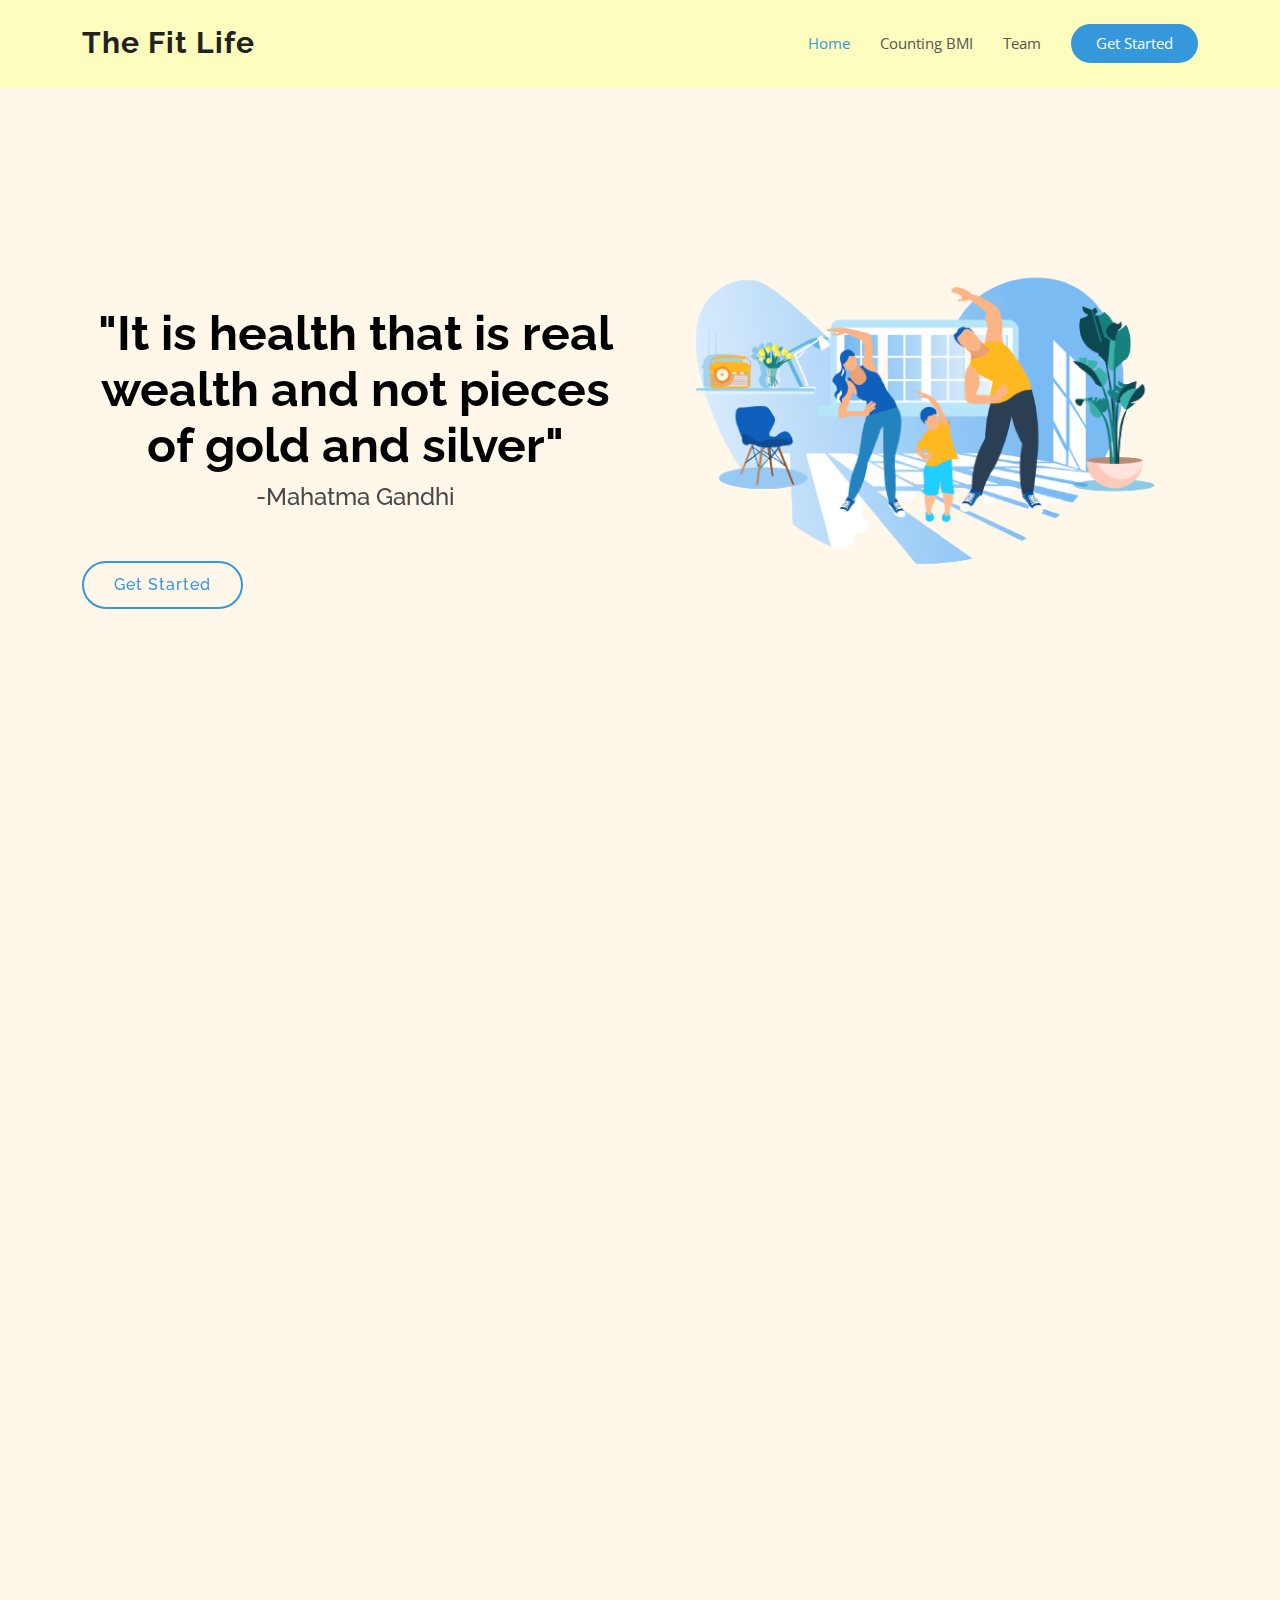
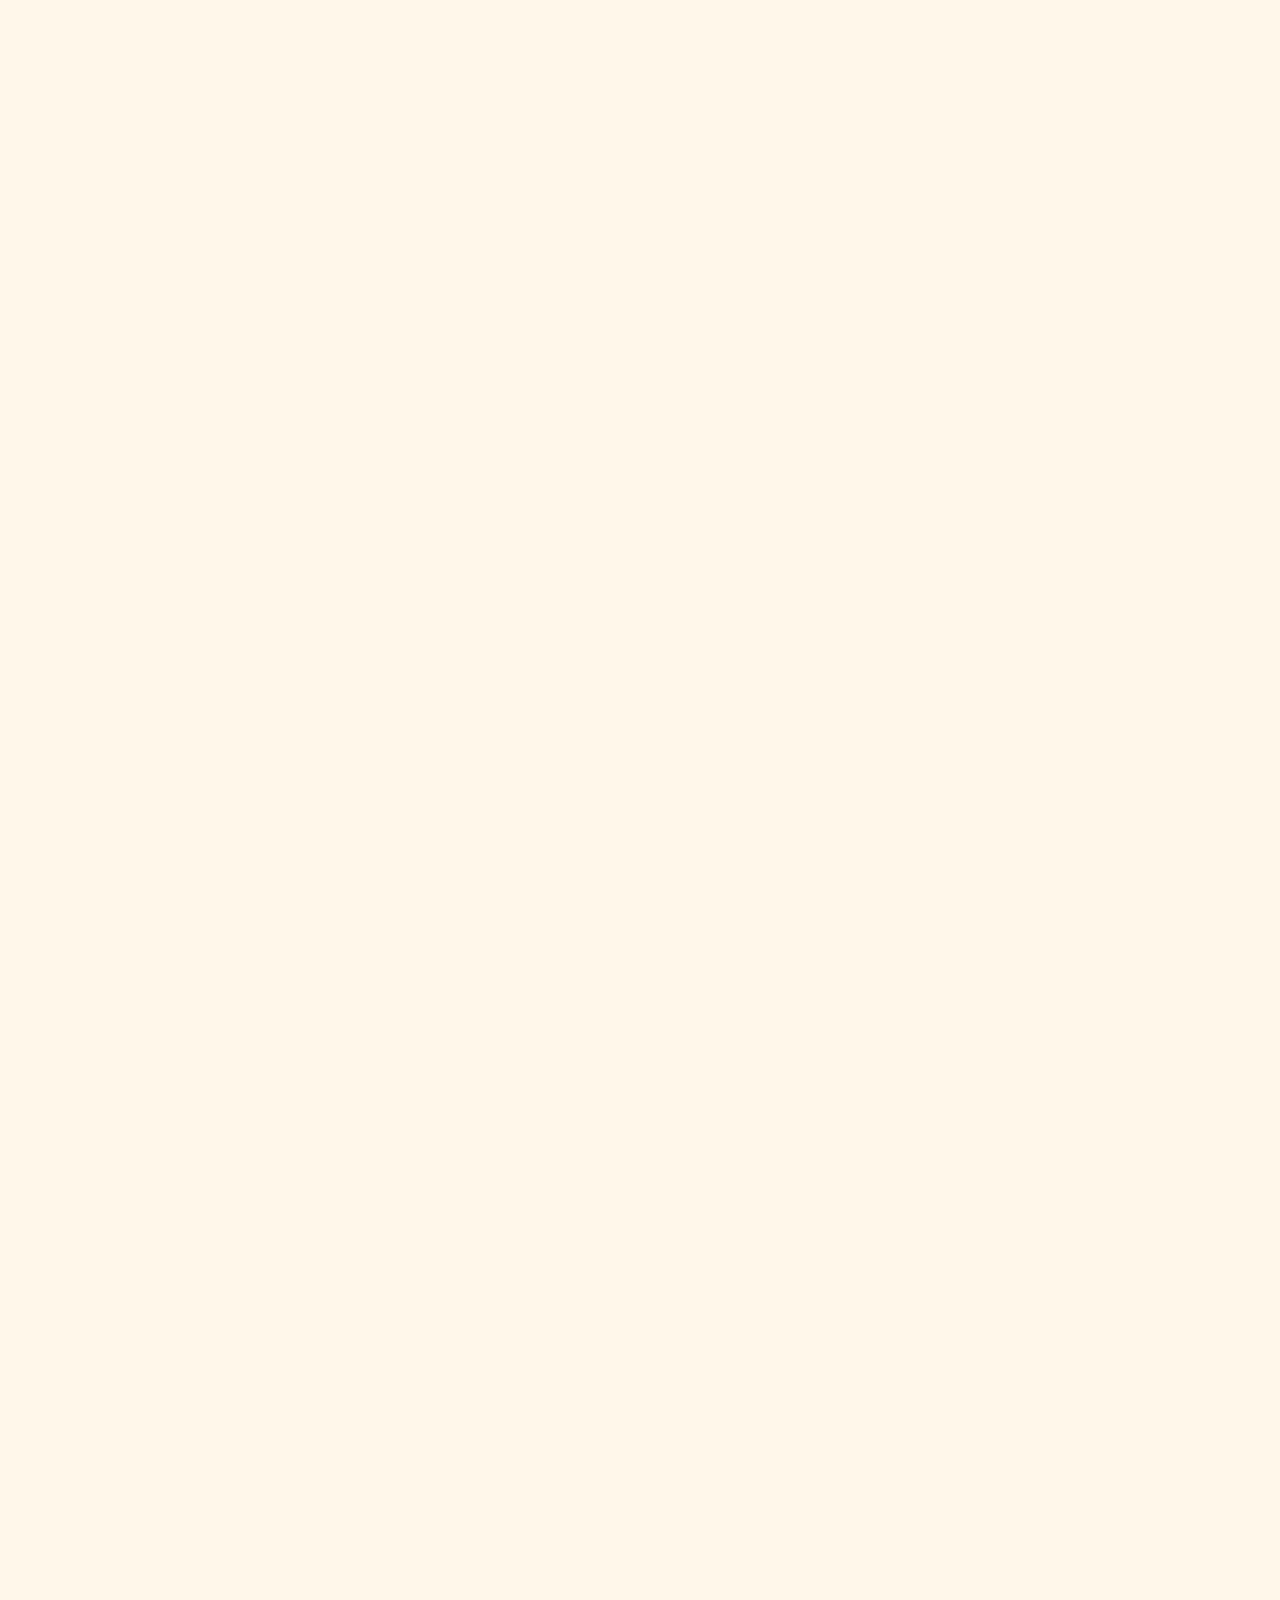
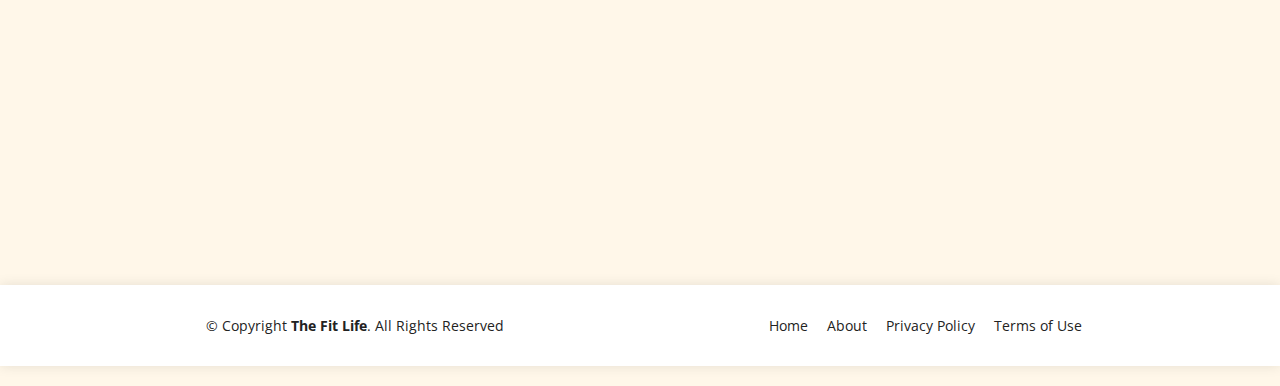
<file: index.html>
<!DOCTYPE html>
<html lang="en">

<head>
  <meta charset="utf-8">
  <meta content="width=device-width, initial-scale=1.0" name="viewport">

  <title>The Fit Life</title>
  <meta content="" name="description">
  <meta content="" name="keywords">

  <!-- Google Fonts -->
  <link href="https://fonts.googleapis.com/css?family=Open+Sans:300,300i,400,400i,600,600i,700,700i|Raleway:300,300i,400,400i,500,500i,600,600i,700,700i|Poppins:300,300i,400,400i,500,500i,600,600i,700,700i" rel="stylesheet">

  <!-- Vendor CSS Files -->
  <link href="assets/vendor/aos/aos.css" rel="stylesheet">
  <link href="assets/vendor/bootstrap/css/bootstrap.min.css" rel="stylesheet">
  <link href="assets/vendor/bootstrap-icons/bootstrap-icons.css" rel="stylesheet">
  <link href="assets/vendor/boxicons/css/boxicons.min.css" rel="stylesheet">
  <link href="assets/vendor/glightbox/css/glightbox.min.css" rel="stylesheet">
  <link href="assets/vendor/remixicon/remixicon.css" rel="stylesheet">
  <link href="assets/vendor/swiper/swiper-bundle.min.css" rel="stylesheet">

  <!-- Template Main CSS File -->
  <link href="assets/css/style.css" rel="stylesheet">
  <!-- Javascript -->
  <!-- <link href="https://cdn.jsdelivr.net/npm/bootstrap@5.1.3/dist/css/bootstrap.min.css" rel="stylesheet" integrity="sha384-1BmE4kWBq78iYhFldvKuhfTAU6auU8tT94WrHftjDbrCEXSU1oBoqyl2QvZ6jIW3" crossorigin="anonymous">
  <script src="https://cdn.jsdelivr.net/npm/jquery@3.5.1/dist/jquery.slim.min.js" integrity="sha384-DfXdz2htPH0lsSSs5nCTpuj/zy4C+OGpamoFVy38MVBnE+IbbVYUew+OrCXaRkfj" crossorigin="anonymous"></script>
  <script src="https://cdn.jsdelivr.net/npm/popper.js@1.16.1/dist/umd/popper.min.js" integrity="sha384-9/reFTGAW83EW2RDu2S0VKaIzap3H66lZH81PoYlFhbGU+6BZp6G7niu735Sk7lN" crossorigin="anonymous"></script>
  <script src="https://cdn.jsdelivr.net/npm/bootstrap@4.6.2/dist/js/bootstrap.min.js" integrity="sha384-+sLIOodYLS7CIrQpBjl+C7nPvqq+FbNUBDunl/OZv93DB7Ln/533i8e/mZXLi/P+" crossorigin="anonymous"></script>
   -->
  <!-- =======================================================
  * Template Name: Vesperr - v4.9.0
  * Template URL: https://bootstrapmade.com/vesperr-free-bootstrap-template/
  * Author: BootstrapMade.com
  * License: https://bootstrapmade.com/license/
  ======================================================== -->
</head>

<body>

  <!-- ======= Header ======= -->
  <header id="header" class="fixed-top d-flex align-items-center">
    <div class="container d-flex align-items-center justify-content-between">

      <div class="logo">
        <h1><a href="index.html">The Fit Life</a></h1>
      </div>

      <nav id="navbar" class="navbar">
        <ul>
          <li><a class="nav-link scrollto active" href="#hero">Home</a></li>
          <li><a class="nav-link scrollto" href="counting bmi.html" target="_blank">Counting BMI</a></li>
          <li><a class="nav-link scrollto" href="#team">Team</a></li>
          <li><a class="getstarted scrollto" href="#about">Get Started</a></li>
        </ul>
        <i class="bi bi-list mobile-nav-toggle"></i>
      </nav>
    </div>
  </header><!-- End Header -->

  <!-- ======= Hero Section ======= -->
  <section id="hero" class="d-flex align-items-center">

    <div class="container">
      <div class="row">
        <div class="col-lg-6 pt-5 pt-lg-0 order-2 order-lg-1 d-flex flex-column justify-content-center">
        <br>
        <br>
        <br>
        <br>
        <br>
        <br>
          <h1 data-aos="fade-up">"It is health that is real wealth and not pieces of gold and silver"</h1>
          <h2 data-aos="fade-up" data-aos-delay="400">-Mahatma Gandhi</h2>
          <div data-aos="fade-up" data-aos-delay="800">
            <a href="#about" class="btn-get-started scrollto">Get Started</a>
          </div>
        </div>
        <div class="col-lg-6 order-1 order-lg-2 hero-img" data-aos="fade-left" data-aos-delay="200">
          <br>
          <br>
          <br>
          <img src="assets/img/exercises-removebg-preview.png" class="img-fluid animated" alt="">
        </div>
      </div>
    </div>

  </section><!-- End Hero -->

  <main id="main">
    <br>
    <br>
    <br>
    <br>
    <br>
    <br>
    <!-- ======= About BMI Section ======= -->
    <section id="about" class="about">
      <div class="container">

        <div class="section-title" data-aos="fade-up">
          <h2>About BMI</h2>
        </div>

        <div class="row content">
          <div class="col-lg-6" data-aos="fade-up" data-aos-delay="150">
            <p>
              Body mass index (BMI) is a measure of body fat based on height and weight that applies to adult men and women.
            </p>
            <ul>
              <li><i class="ri-check-double-line"></i> BMI is a convenient rule of thumb used to broadly categorize a person as underweight, normal weight, overweight, or obese</li>
              <li><i class="ri-check-double-line"></i> Body Mass Index (BMI) and waist circumference are screening tools to estimate weight status in relation to potential disease risk.</li>
              <li><i class="ri-check-double-line"></i> A high amount of body fat can lead to weight-related diseases and other health issues. Being underweight is also a health risk.</li>
            </ul>
          </div>
         <div class="col-lg-6 pt-4 pt-lg-0" data-aos="fade-up" data-aos-delay="300">
            <p>
              Physical Activity<br>
              How much physical activity you need depends mostly on your age?<br>
              <li>Preschool-aged children (ages 3 through 5 years) should be physically active throughout the day for growth and development.</li>
              <li>Children and adolescents (ages 6 through 17 years) need 60 minutes or more of moderate-to-vigorous intensity physical activity each day. Children and adolescents need aerobic, muscle-strengthening, and bone-strengthening activities.</li>
              <li>Pregnant or postpartum women, with their doctor’s approval, should do at least 150 minutes of moderate-intensity aerobic physical activity per week, such as brisk walking. It is best to spread this activity throughout the week, such as 30 minutes a day, five days a week.</li>
              <li>Adults need 150 minutes of physical activity each week, including aerobic activity and muscle-strengthening activity. This can be 30 minutes a day, five days a week.</li>
              <li>Adults age 65 and older need at least 150 minutes a week of moderate intensity activity such as brisk walking, at least two days a week of activities that strengthen muscles, and activities to improve balance such as standing on one foot.</li>
            </p>

          </div>
        </div>
      </div>
    </section><!-- End About Us Section -->    
          </div>
        </div>

      </div>
    </section><!-- End Counts Section -->


   
    <!-- ======= F.A.Q Section ======= -->
    <section id="faq" class="faq">
      <div class="container">

        <div class="section-title" data-aos="fade-up">
          <h2>Frequently Asked Questions</h2>
        </div>

        <div class="row faq-item d-flex align-items-stretch" data-aos="fade-up" data-aos-delay="100">
          <div class="col-lg-5">
            <i class="ri-question-line"></i>
            <h4>I’ve heard it is more important to worry about carbohydrates than calories. Is this true?</h4>
          </div>
          <div class="col-lg-7">
            <p>
              By cutting back on carbohydrates, you can still eat too many calories. Also, if you reduce the variety of foods in your diet, you could exclude vital nutrients or not be able to stay on the diet over time.
            </p>
          </div>
        </div><!-- End F.A.Q Item-->

        <div class="row faq-item d-flex align-items-stretch" data-aos="fade-up" data-aos-delay="200">
          <div class="col-lg-5">
            <i class="ri-question-line"></i>
            <h4>Does it matter how many calories I eat as long as I’m maintaining an active lifestyle?</h4>
          </div>
          <div class="col-lg-7">
            <p>
              While physical activity is a vital part of weight control, so is controlling the number of calories you eat and ensuring adequate nutrition. If you take in more calories than you use, you will still gain weight.            </p>
          </div>
        </div><!-- End F.A.Q Item-->

        <div class="row faq-item d-flex align-items-stretch" data-aos="fade-up" data-aos-delay="300">
          <div class="col-lg-5">
            <i class="ri-question-line"></i>
            <h4>What factors besides food and physical activity contribute to overweight and obesity?</h4>
          </div>
          <div class="col-lg-7">
            <p>
              Environment, genetics, diseases, and medications may contribute to overweight and obesity. In addition, drinking enough water and getting enough sleep can help you manage your body weight.            </p>
          </div>
        </div><!-- End F.A.Q Item-->


      </div>
    </section><!-- End F.A.Q Section -->
     <!-- ======= Team Section ======= -->
     <section id="team" class="team section-bg"style="background-color: #FFF7E9;">
      <div class="container">

        <div class="section-title" data-aos="fade-up">
          <h2>Our Team</h2>
          <p>These are the people who contributed in making of the The Fit Life </p>
        </div>

        <div class="row">

          <div class="col-lg-4 col-md-6 d-flex align-items-stretch">
            <div class="member" data-aos="fade-up" data-aos-delay="100">
              <div class="member-img">
                <img src="assets/img/team/Umang.jpg"  class="img-fluid" alt="">
                <div class="social">
                  <a href="https://www.instagram.com/u_patel_44"><i class="bi bi-instagram"></i></a>
                  <a href=""><i class="bi bi-linkedin"></i></a>
                </div>
              </div>
              <div class="member-info">
                <h4>Umang Patel</h4>
              </div>
            </div>
          </div>
          
          <div class="col-lg-4 col-md-6 d-flex align-items-stretch">
            <div class="member" data-aos="fade-up" data-aos-delay="200">
              <div class="member-img">
                <img src="assets/img/team/trushti2.jpg" class="img-fluid" alt="">
                <div class="social">
                  <a href=""><i class="bi bi-envelope"></i></a>
                  <a href=""><i class="bi bi-linkedin"></i></a>
                </div>
              </div>
              <div class="member-info">
                <h4>Trushti Patel</h4>
              </div>
            </div>
          </div>

          <div class="col-lg-4 col-md-9" id="Third-team">
            <div class="member" data-aos="fade-up" data-aos-delay="300">
              <div class="member-img">
                <img src="assets/img/team/rushit.jpg" class="img-fluid" alt="">
                <div class="social">
                  <a href=""><i class="bi bi-twitter"></i></a>
                  <a href=""><i class="bi bi-envelope"></i></a>
                  <a href="https://www.instagram.com/rushit_2311"><i class="bi bi-instagram"></i></a>
                  <a href=""><i class="bi bi-linkedin"></i></a>
                </div>
              </div>
              <div class="member-info" >
                <h4>Rushit Patel</h4>
              </div>
            </div>
          </div>

          

        </div>

      </div>
    </section><!-- End Team Section -->
    <!-- ======= Contact Section ======= -->
    <section id="contact" class="contact">
      <div class="container">

        <div class="section-title" data-aos="fade-up">
          <h2>Contact Us</h2>
        </div>

        <div class="row">

          <div class="col-lg-4 col-md-6" data-aos="fade-up" data-aos-delay="100">
            <div class="contact-about">
              <h3>The Fit Life</h3>
            </div>
          </div>

          <div class="col-lg-3 col-md-6 mt-4 mt-md-0" data-aos="fade-up" data-aos-delay="200">
            <div class="info">
              <div>
                <i class="ri-map-pin-line"></i>
                <p>Charusat<br>Changa, Petlad-Nadiad road </p>
              </div>

              <div>
                <i class="ri-mail-send-line"></i>
                <p>21dcs086@charusat.edu.in</p>
                <p>21dcs089@charusat.edu.in</p>
                <p>21dcs091@charusat.edu.in</p>
              </div>

              <div>
                <i class="ri-phone-line"></i>
                <p>+91 9265976384</p>
                <p>+91 760069638</p>
                <p>+91 7567154820</p>
              </div>

            </div>
          </div>

          

        </div>

      </div>
      <div class="map">
        <iframe src="https://www.google.com/maps/embed?pb=!1m18!1m12!1m3!1d1841.7027540931958!2d72.81833330819875!3d22.601327646292017!2m3!1f0!2f0!3f0!3m2!1i1024!2i768!4f13.1!3m3!1m2!1s0x395e50c43cdea6c7%3A0x5074fe9e0c1c8bd!2sCharotar%20University%20of%20Science%20and%20Technology%20(CHARUSAT)!5e0!3m2!1sen!2sin!4v1667501783238!5m2!1sen!2sin" width="600" height="450" style="border:0;" allowfullscreen="" loading="lazy" referrerpolicy="no-referrer-when-downgrade"></iframe>
      </div>
    </section><!-- End Contact Section -->

  </main><!-- End #main -->

  <!-- ======= Footer ======= -->
  <footer id="footer">
    <div class="container">
      <div class="row d-flex align-items-center">
        <div class="col-lg-6 text-lg-left text-center">
          <div class="copyright">
            &copy; Copyright <strong>The Fit Life</strong>. All Rights Reserved
          </div>
        </div>
        <div class="col-lg-6">
          <nav class="footer-links text-lg-right text-center pt-2 pt-lg-0">
            <a href="#intro" class="scrollto">Home</a>
            <a href="#about" class="scrollto">About</a>
            <a href="#">Privacy Policy</a>
            <a href="#">Terms of Use</a>
          </nav>
        </div>
      </div>
    </div>
  </footer><!-- End Footer -->

  <a href="#" class="back-to-top d-flex align-items-center justify-content-center"><i class="bi bi-arrow-up-short"></i></a>

  <!-- Vendor JS Files -->
  <script src="assets/vendor/purecounter/purecounter_vanilla.js"></script>
  <script src="assets/vendor/aos/aos.js"></script>
  <script src="assets/vendor/bootstrap/js/bootstrap.bundle.min.js"></script>
  <script src="assets/vendor/glightbox/js/glightbox.min.js"></script>
  <script src="assets/vendor/isotope-layout/isotope.pkgd.min.js"></script>
  <script src="assets/vendor/swiper/swiper-bundle.min.js"></script>
  <script src="assets/vendor/php-email-form/validate.js"></script>

  <!-- Template Main JS File -->
  <script src="assets/js/main.js"></script>

</body>

</html>
</file>
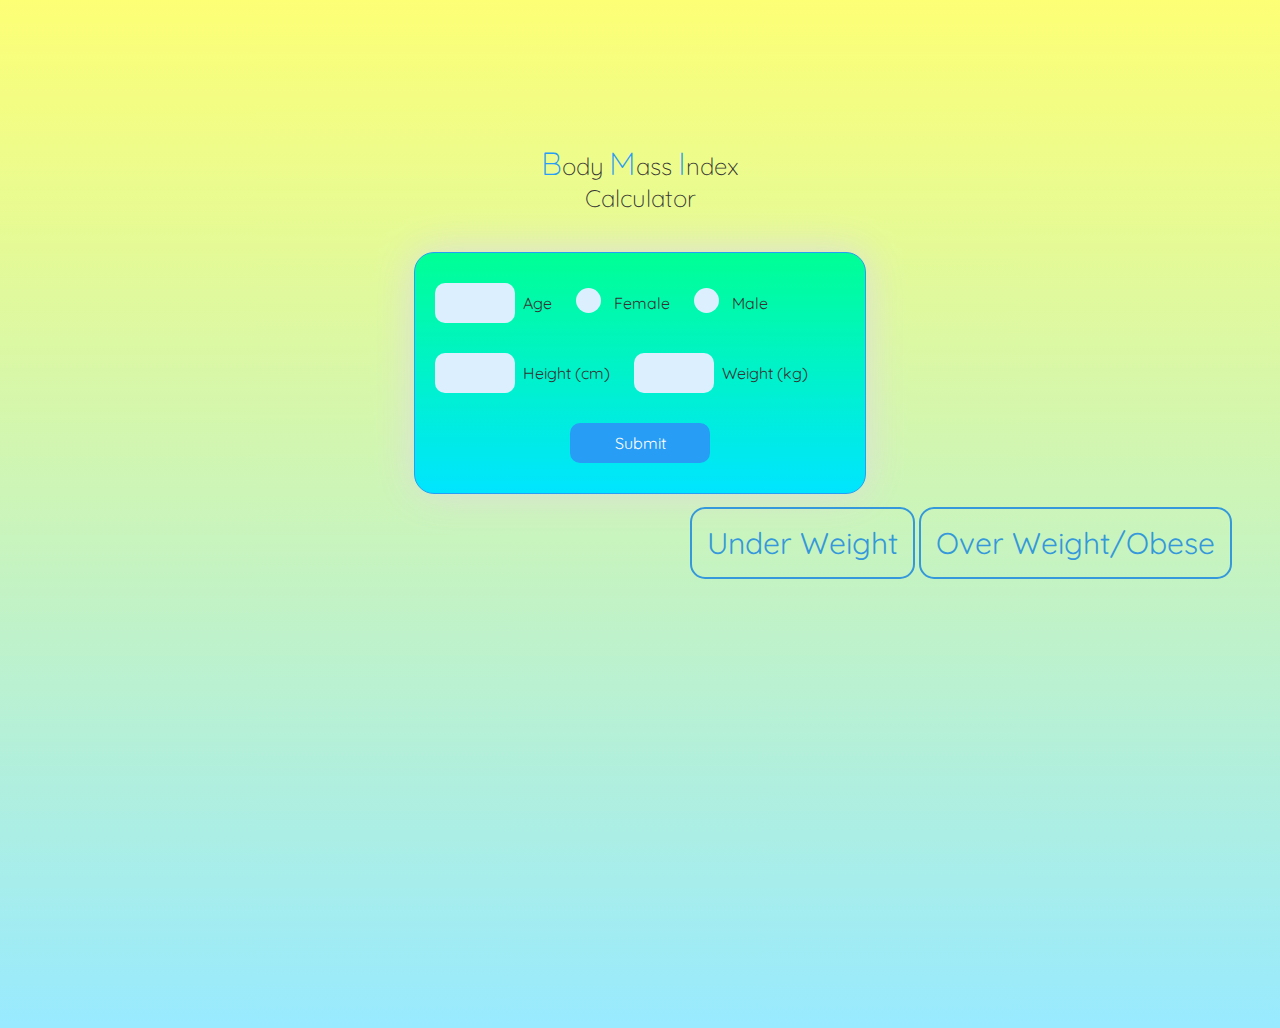
<file: counting bmi.html>
<!DOCTYPE html>
<html lang="en">
<head>
    <meta charset="UTF-8">
    <meta http-equiv="X-UA-Compatible" content="IE=edge">
    <meta name="viewport" content="width=device-width, initial-scale=1.0">
    <title>BMI Calculator</title>
        <link href="https://fonts.googleapis.com/css?family=Quicksand:400,700" rel="stylesheet">
        <link rel="stylesheet" href="assets/css/countingbmi.css">
        

      </head>
      <body>
        <section class="s1">
        <h3><b>B</b>ody <b>M</b>ass <b>I</b>ndex <br>Calculator</h3>
      <form class="form" id="form" onsubmit="return validateForm()">
      <div class="row-one">
        <input type="text" class="text-input" id="age" autocomplete="off" required/><p class="text">Age</p>
        <label class="container">
        <input type="radio" name="radio" id="f"><p class="text">Female</p>
          <span class="checkmark"></span>
        </label>
        <label class="container">
        <input type="radio" name="radio" id="m"><p class="text">Male</p>
          <span class="checkmark"></span>
        </label>
        </div>
      
      <div class="row-two">
        <input type="text" class="text-input" id="height" autocomplete="off" required><p class="text">Height (cm)</p>
        <input type="text" class="text-input" id="weight" autocomplete="off" required><p class="text">Weight (kg)</p>
      </div>
      <button type="button" id="submit">Submit</button>
      </form>
      <script src="assets/js/countingbmi.js"></script>
      <section>
        <div>
            <nav class="nav-scroll">
                <a href="underweight.html" target="_blank" class="uw">Under Weight</a>
                <a href="overweight.html" target="_blank" class="ow">Over Weight/Obese</a>
            </nav>
        </div>
      </section>
    </section>
      </body>
</html>
</file>
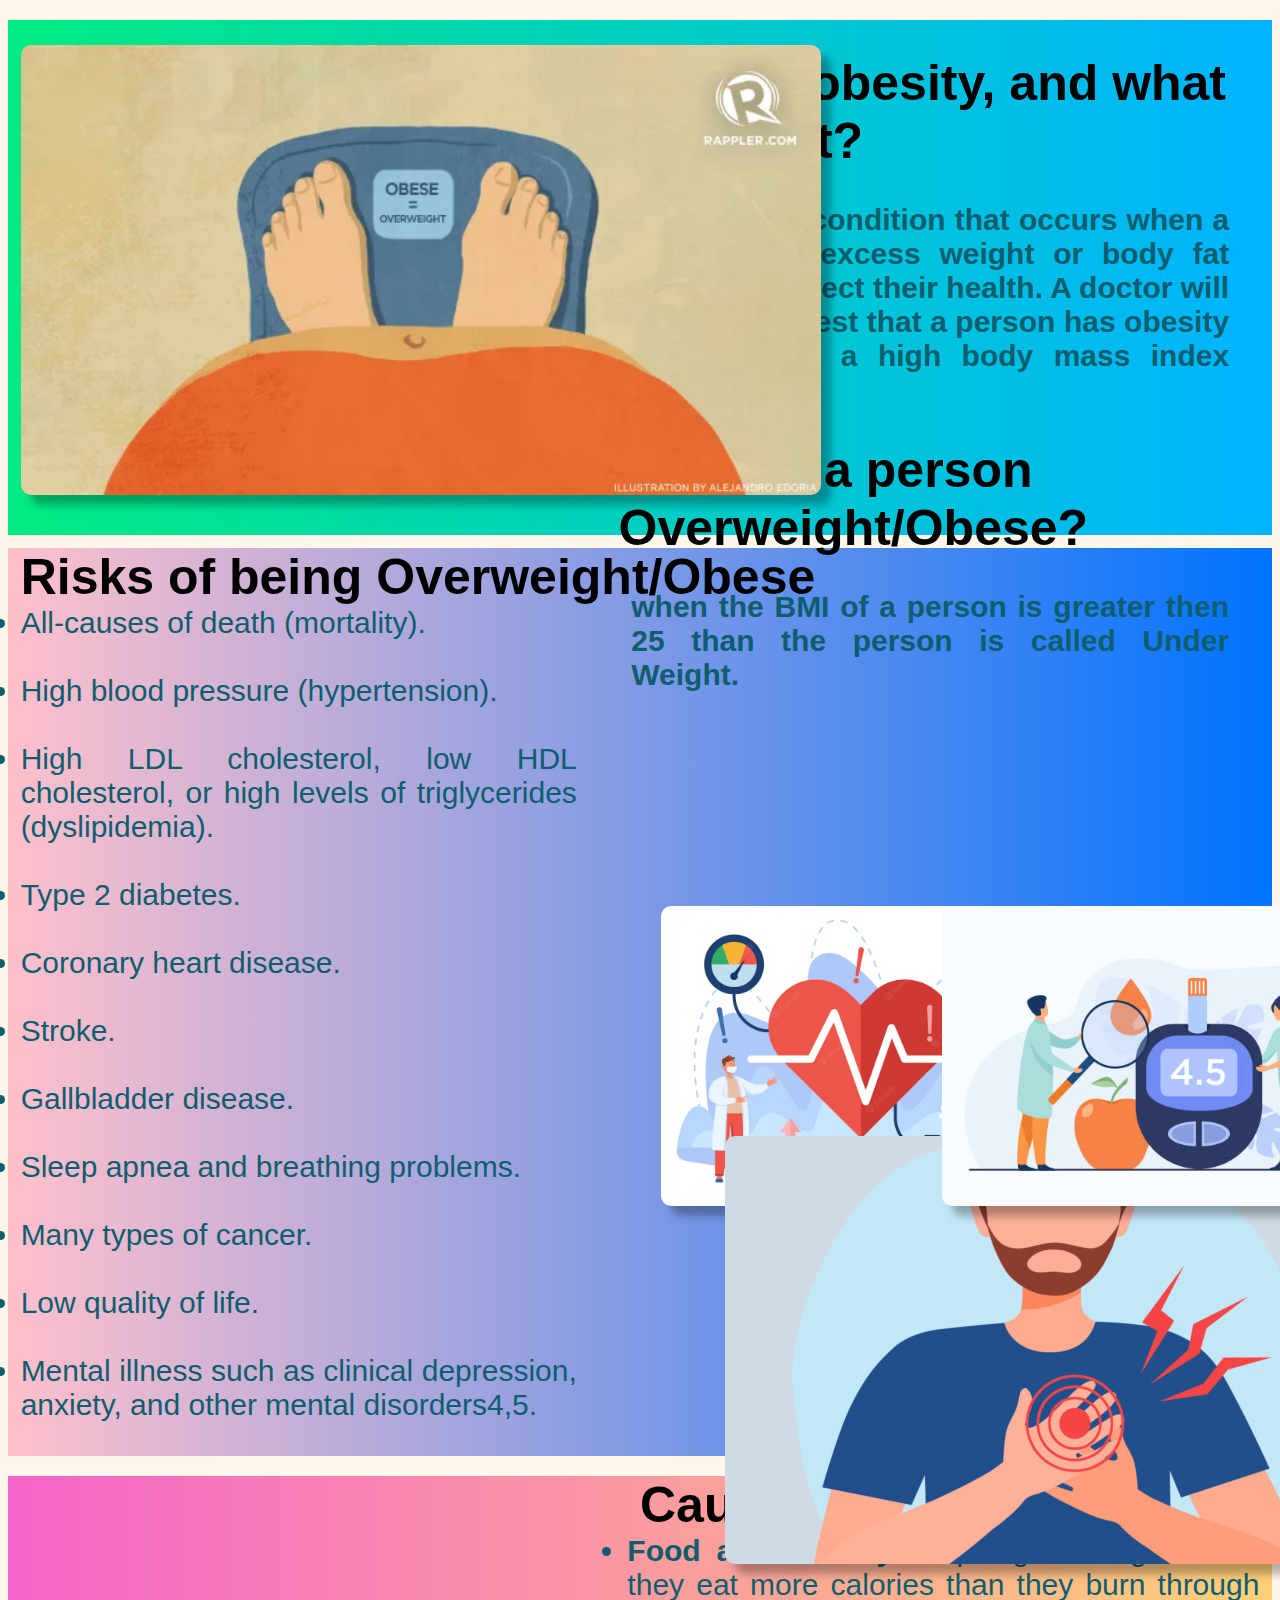
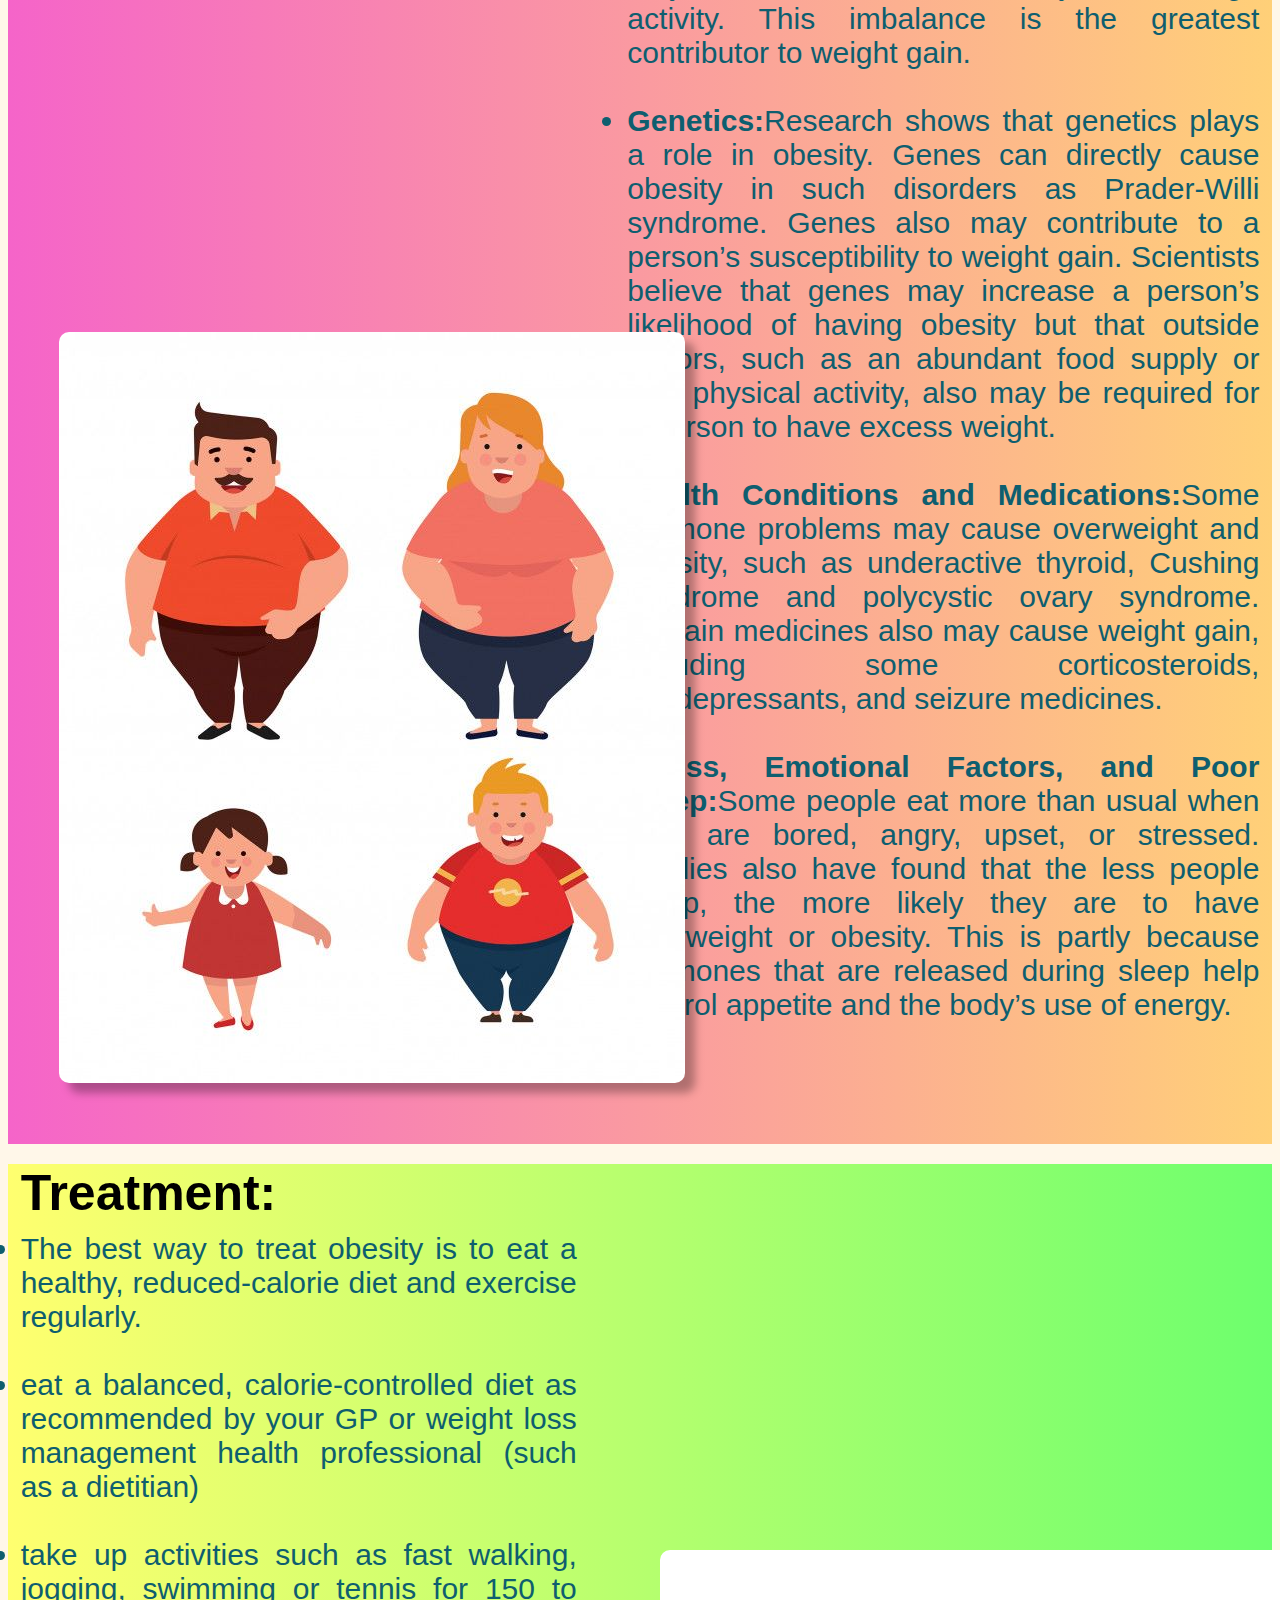
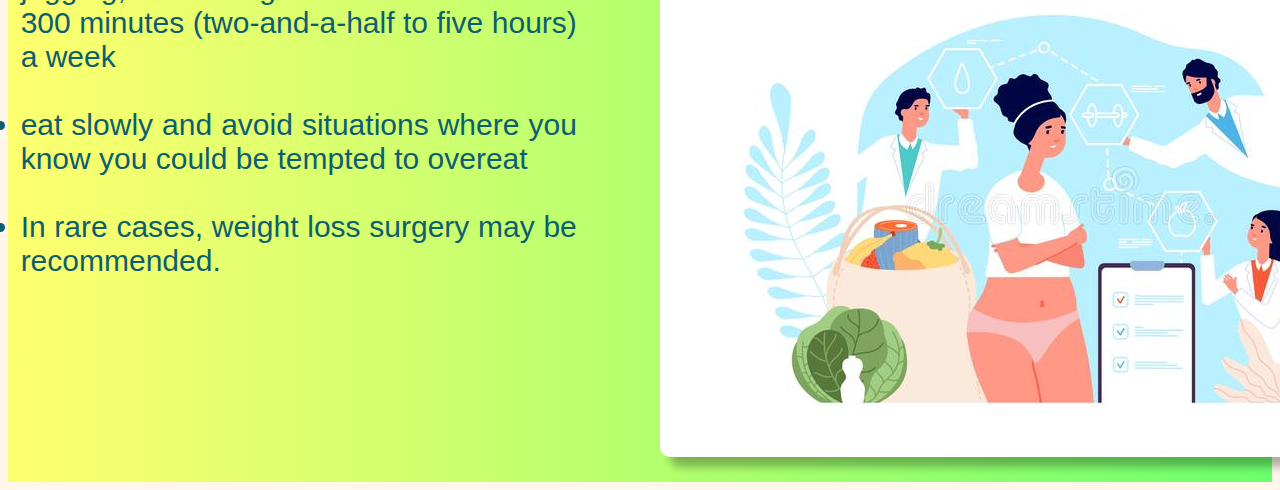
<file: overweight.html>
<!DOCTYPE html>
<html lang="en">
<head>
    <meta charset="UTF-8">
    <meta http-equiv="X-UA-Compatible" content="IE=edge">
    <meta name="viewport" content="width=device-width, initial-scale=1.0">
    <title>Over Weight / Obese</title>
    <link rel="stylesheet" href="assets/css/overrweight.css">
</head>
<body>
    <section class="s1">
    <div class="que">
        <h1>What is obesity, and what causes it?</h1>
        <h2>
            Obesity is a condition that occurs when a person has excess weight or body fat that might affect their health. A doctor will usually suggest that a person has obesity if they have a high body mass index (BMI).
        </h2>
        <h1>When is a person Overweight/Obese?</h1>
        <h2>
            when the BMI of a person is greater then 25 than the person is called Under Weight.
        </h2>
    </div>
    <img src="assets/img/overweight.webp" class="uw">
    <br>
    <br>
    <br>
    </section>
    <section class="s2">
    <div class="ru">
        Risks of being Overweight/Obese 
    </div>
    <div class="rua">
            <li>All-causes of death (mortality).</li><br>
            <li> High blood pressure (hypertension).</li><br>
            <li> High LDL cholesterol, low HDL cholesterol, or high levels of triglycerides (dyslipidemia).</li><br>
            <li>Type 2 diabetes.</li><br>
            <li>Coronary heart disease.</li><br>
            <li>Stroke.</li><br>
            <li>Gallbladder disease.</li> <br>
            <li>Sleep apnea and breathing problems.</li><br>
            <li>Many types of cancer.</li><br>
            <li>Low quality of life.</li><br>
            <li>Mental illness such as clinical depression, anxiety, and other mental disorders4,5.</li><br>
        <img src="assets/img/bloodp.webp" class="teeth">
        <img src="assets/img/heart.jpg" class="seek">
        <img src="assets/img/diabetes.jpg" class="period">
    </div>
    </section>
    <section class="s3">
    <div class="causes">
        Causes:
    </div>
    <div class="cau">
        <li><b>Food and Activity:</b>People gain weight when they eat more calories than they burn through activity. This imbalance is the greatest contributor to weight gain.</li><br>
        <li><b>Genetics:</b>Research shows that genetics plays a role in obesity. Genes can directly cause obesity in such disorders as Prader-Willi syndrome.
            Genes also may contribute to a person’s susceptibility to weight gain. Scientists believe that genes may increase a person’s likelihood of having obesity but that outside factors, such as an abundant food supply or little physical activity, also may be required for a person to have excess weight.</li><br>
        <li><b>Health Conditions and Medications:</b>Some hormone problems may cause overweight and obesity, such as underactive thyroid, Cushing syndrome and polycystic ovary syndrome.
            Certain medicines also may cause weight gain, including some corticosteroids, antidepressants, and seizure medicines.</li><br>
        <li><b>Stress, Emotional Factors, and Poor Sleep:</b>Some people eat more than usual when they are bored, angry, upset, or stressed.
            Studies also have found that the less people sleep, the more likely they are to have overweight or obesity. This is partly because hormones that are released during sleep help control appetite and the body’s use of energy.</li><br>
        <img src="assets/img/obese.jpg" class="mental">
    </div>
    <br>
    <br>
    <br>
    </section>
    <section class="s4">
    <div class="treatment">
        Treatment:
    </div>
    <div class="trea">
        <li>The best way to treat obesity is to eat a healthy, reduced-calorie diet and exercise regularly.</li><br>
        <li>eat a balanced, calorie-controlled diet as recommended by your GP or weight loss management health professional (such as a dietitian)</li><br>
        <li>take up activities such as fast walking, jogging, swimming or tennis for 150 to 300 minutes (two-and-a-half to five hours) a week</li><br>
        <li>eat slowly and avoid situations where you know you could be tempted to overeat</li><br>
        <li>In rare cases, weight loss surgery may be recommended.</li><br>
        <img src="assets/img/diet.jpg" class="chart">
    </div>
    <br>
    </section>
</body>
</html>
</file>
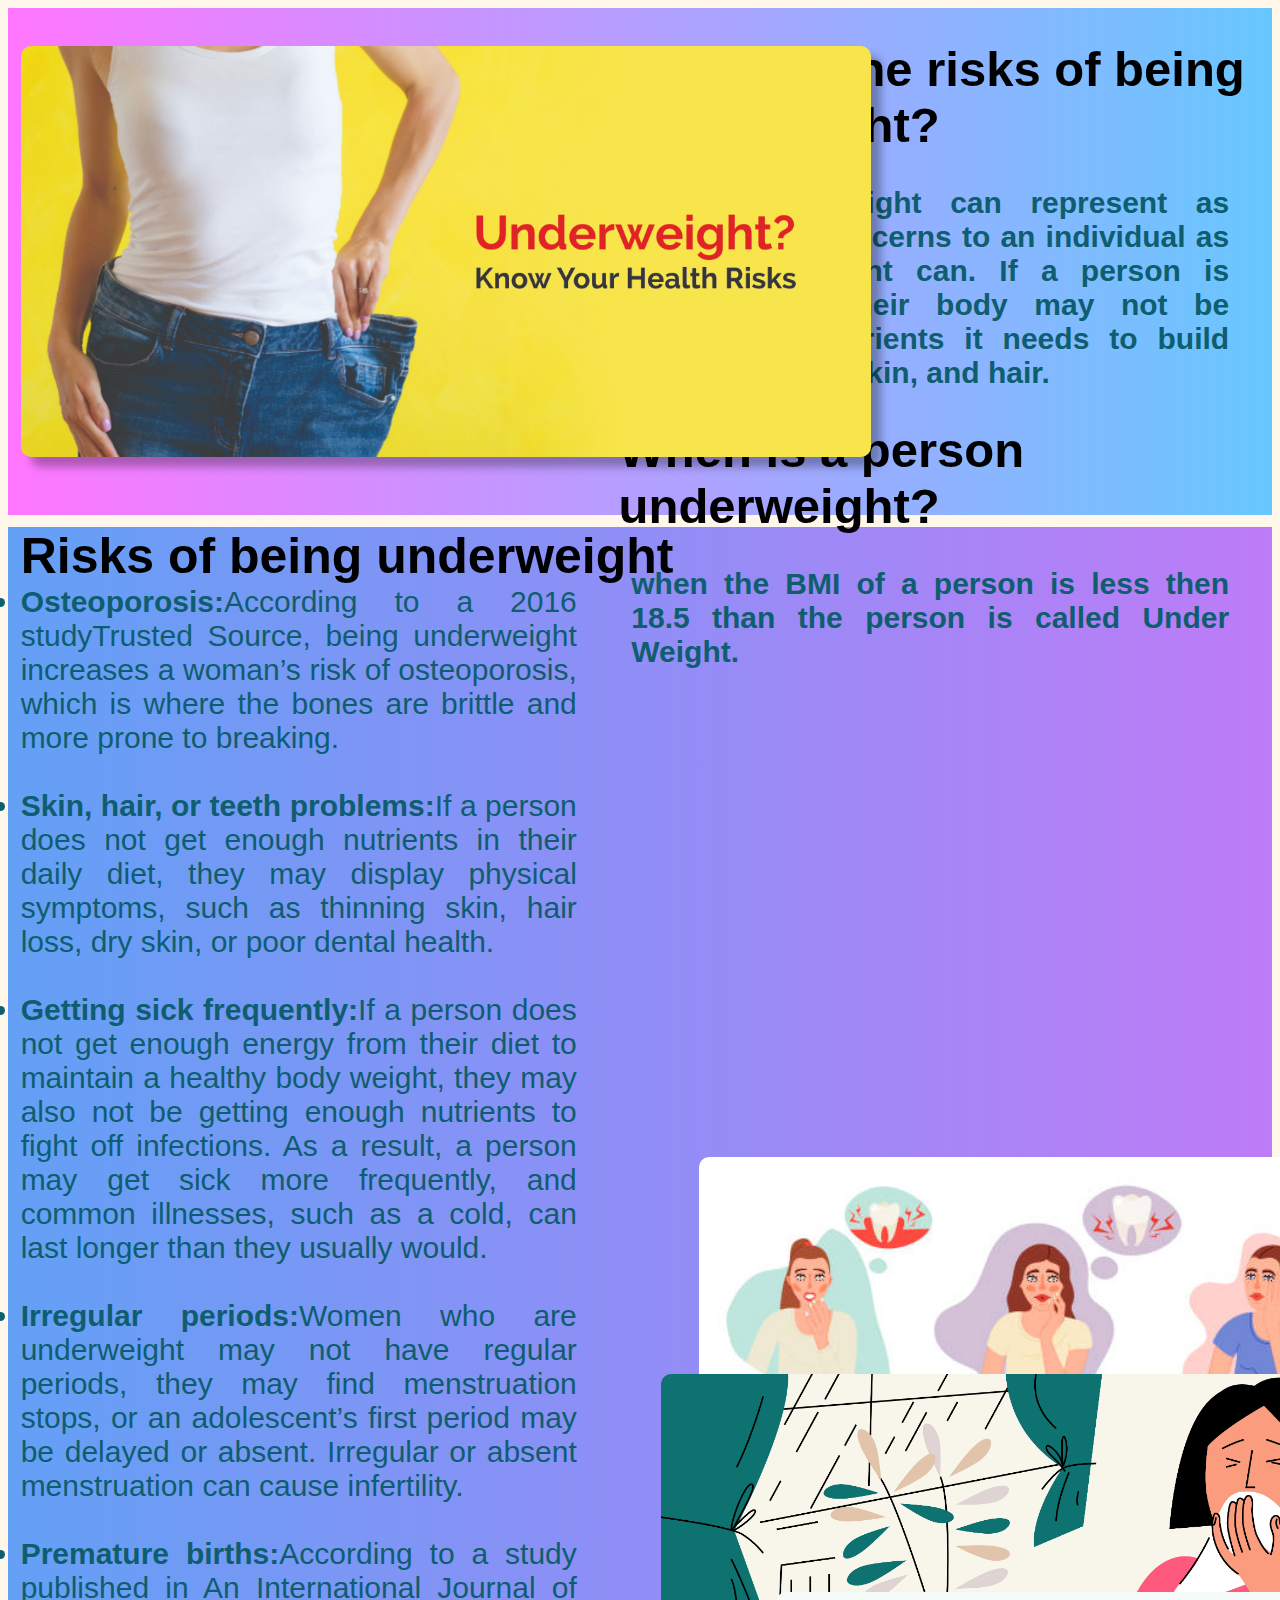
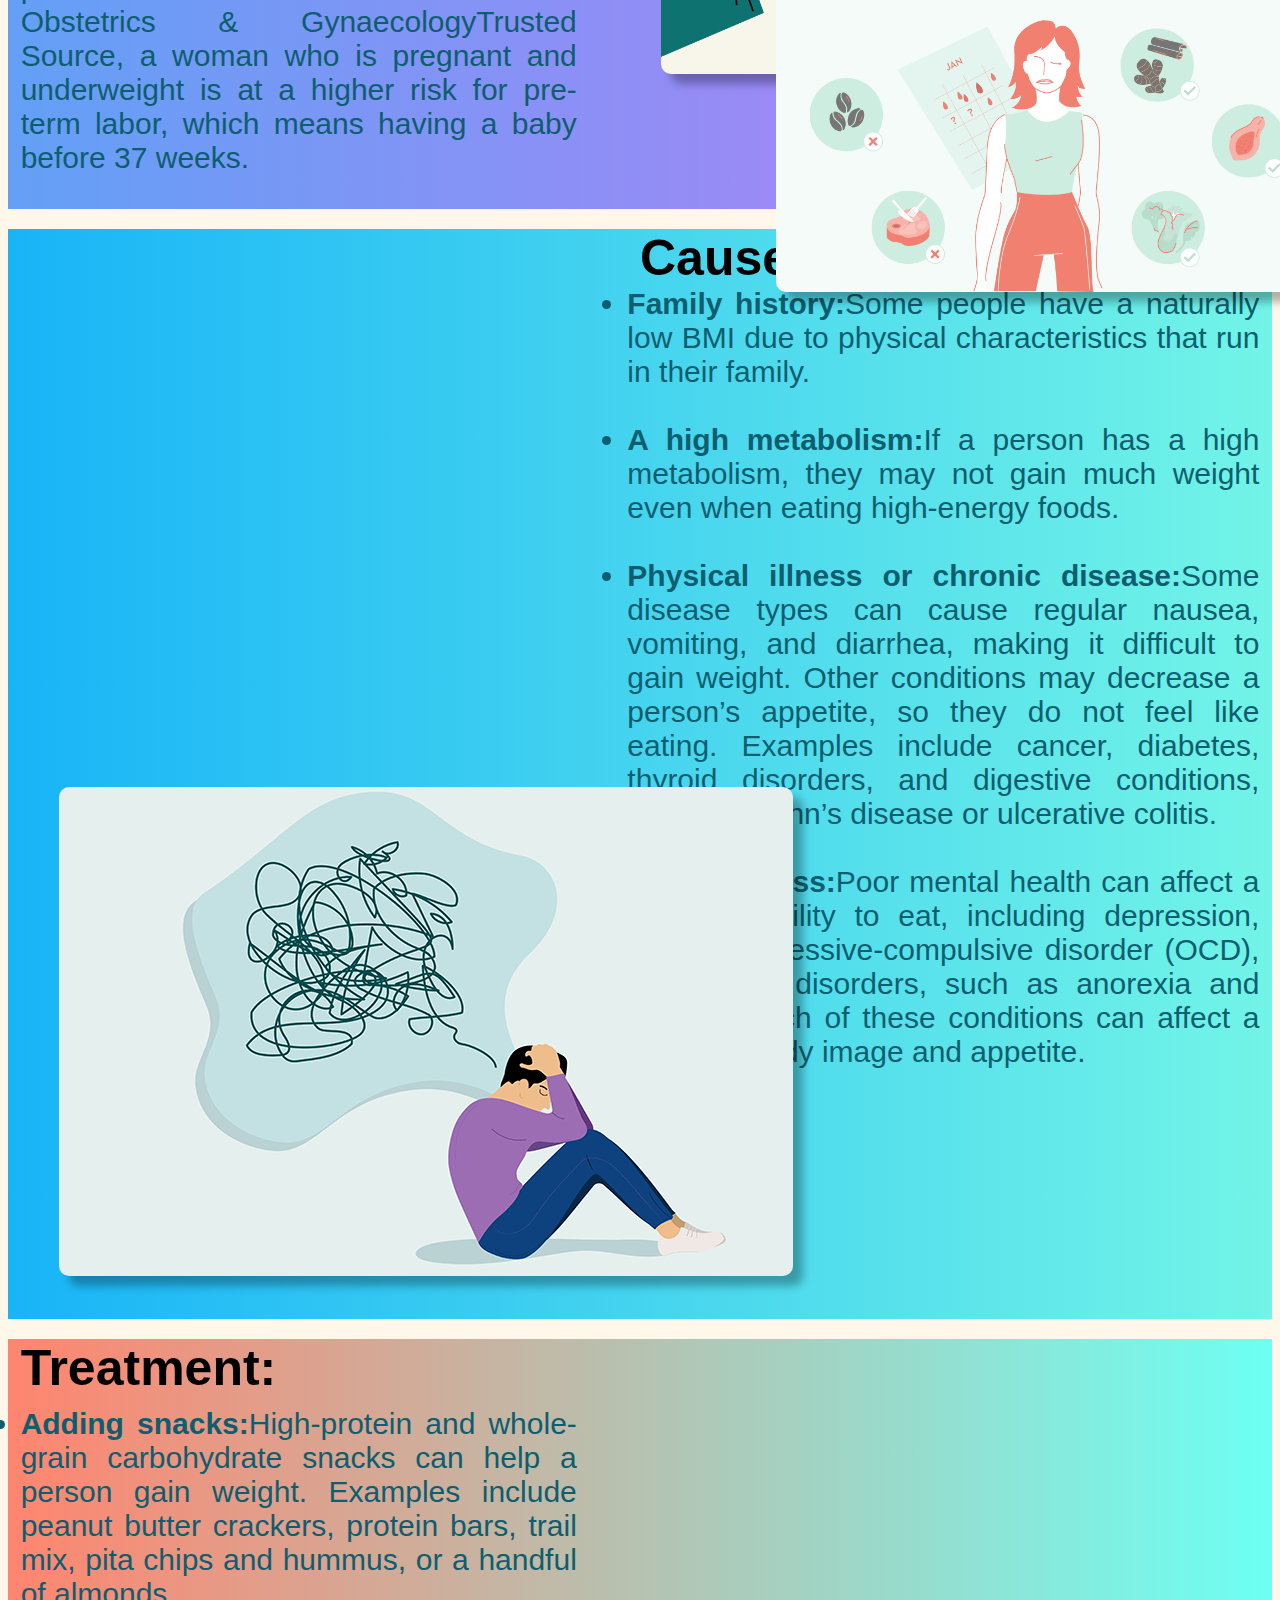
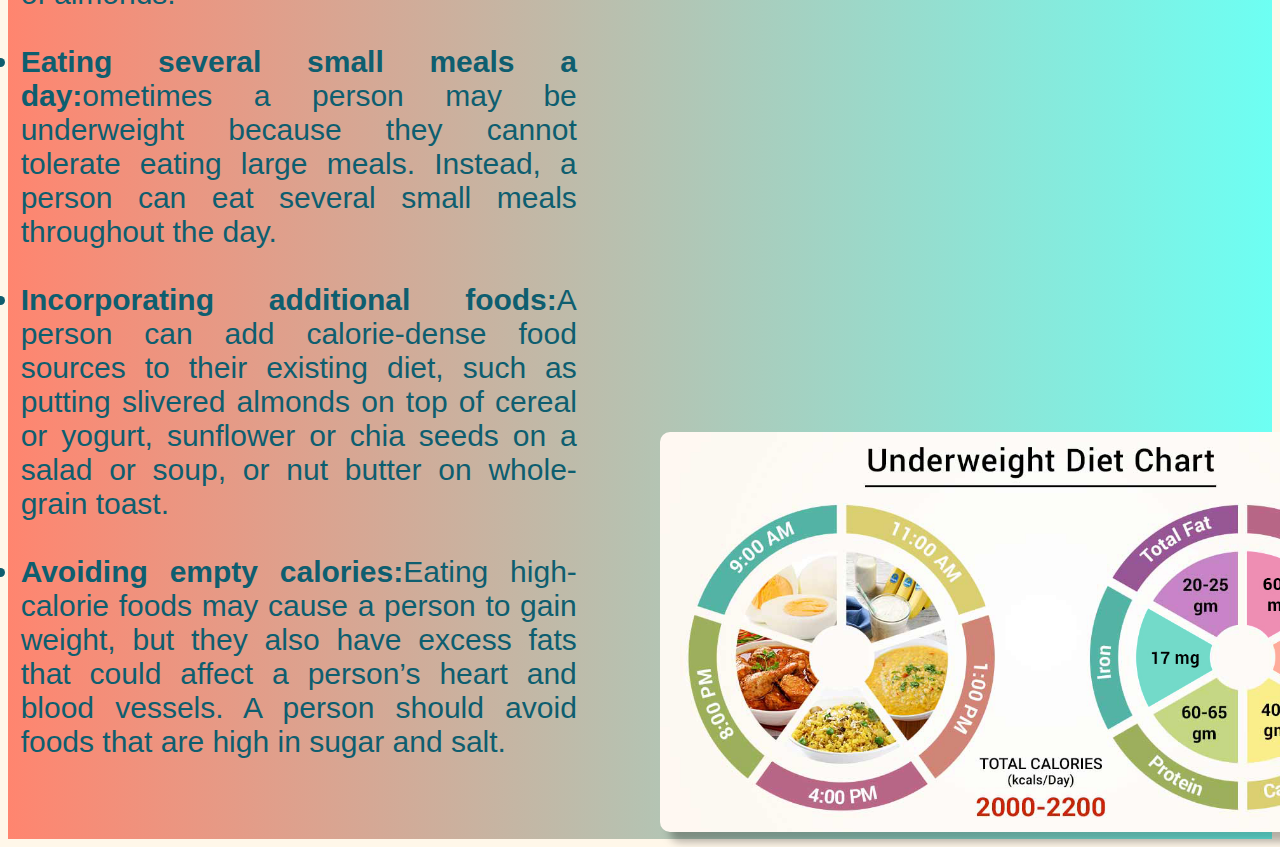
<file: underweight.html>
<!DOCTYPE html>
<html lang="en">
<head>
    <meta charset="UTF-8">
    <meta http-equiv="X-UA-Compatible" content="IE=edge">
    <meta name="viewport" content="width=device-width, initial-scale=1.0">
    <title>Under Weight</title>
    <link rel="stylesheet" href="assets/css/underweight.css">
</head>
<body>
    <section class="s1">
    <div class="fo">
    <div class="que">
        <h1>What are the risks of being underweight?</h1>
        <h2>
            Being underweight can represent as many health concerns to an individual as being overweight can. If a person is underweight, their body may not be getting the nutrients it needs to build healthy bones, skin, and hair.
        </h2>
        <h1>When is a person underweight?</h1>
        <h2>
            when the BMI of a person is less then 18.5 than the person is called Under Weight.
        </h2>
    </div>
    <img src="assets/img/underweight.jpg" class="uw">
    <br>
    <br>
    <br>
    <br>
    </section>
    <section class="s2">
    <div class="ru">
        Risks of being underweight
    </div>
    <div class="rua">
        <li><b>Osteoporosis:</b>According to a 2016 studyTrusted Source, being underweight increases a woman’s risk of osteoporosis, which is where the bones are brittle and more prone to breaking.</li><br>
        <li><b>Skin, hair, or teeth problems:</b>If a person does not get enough nutrients in their daily diet, they may display physical symptoms, such as thinning skin, hair loss, dry skin, or poor dental health.</li><br>
        <li><b>Getting sick frequently:</b>If a person does not get enough energy from their diet to maintain a healthy body weight, they may also not be getting enough nutrients to fight off infections. As a result, a person may get sick more frequently, and common illnesses, such as a cold, can last longer than they usually would.</li><br>
        <li><b>Irregular periods:</b>Women who are underweight may not have regular periods, they may find menstruation stops, or an adolescent’s first period may be delayed or absent. Irregular or absent menstruation can cause infertility.</li><br>
        <li><b>Premature births:</b>According to a study published in An International Journal of Obstetrics & GynaecologyTrusted Source, a woman who is pregnant and underweight is at a higher risk for pre-term labor, which means having a baby before 37 weeks.</li><br>
        <img src="assets/img/teeth.jpg" class="teeth">
        <img src="assets/img/seek.jpg" class="seek">
        <img src="assets/img/Irregular+Periods.png" class="period">
    </div>
    </section>
    <section class="s3">
    <div class="causes">
        Causes:
    </div>
    <div class="cau">
        <li><b>Family history:</b>Some people have a naturally low BMI due to physical characteristics that run in their family.</li><br>
        <li><b>A high metabolism:</b>If a person has a high metabolism, they may not gain much weight even when eating high-energy foods.</li><br>
        <li><b>Physical illness or chronic disease:</b>Some disease types can cause regular nausea, vomiting, and diarrhea, making it difficult to gain weight. Other conditions may decrease a person’s appetite, so they do not feel like eating. Examples include cancer, diabetes, thyroid disorders, and digestive conditions, such as Crohn’s disease or ulcerative colitis.</li><br>
        <li><b>Mental illness:</b>Poor mental health can affect a person’s ability to eat, including depression, anxiety, obsessive-compulsive disorder (OCD), and eating disorders, such as anorexia and bulimia. Each of these conditions can affect a person’s body image and appetite.</li><br>
        <img src="assets/img/mentel.png" class="mental">
    </div>
    <br>
    <br>
    </section>
    <section class="s4">
    <div class="treatment">
        Treatment:
    </div>
    <div class="trea">
        <li><b>Adding snacks:</b>High-protein and whole-grain carbohydrate snacks can help a person gain weight. Examples include peanut butter crackers, protein bars, trail mix, pita chips and hummus, or a handful of almonds.</li><br>
        <li><b>Eating several small meals a day:</b>ometimes a person may be underweight because they cannot tolerate eating large meals. Instead, a person can eat several small meals throughout the day.</li><br>
        <li><b>Incorporating additional foods:</b>A person can add calorie-dense food sources to their existing diet, such as putting slivered almonds on top of cereal or yogurt, sunflower or chia seeds on a salad or soup, or nut butter on whole-grain toast.</li><br>
        <li><b>Avoiding empty calories:</b>Eating high-calorie foods may cause a person to gain weight, but they also have excess fats that could affect a person’s heart and blood vessels. A person should avoid foods that are high in sugar and salt.</li><br>
        <img src="assets/img/underweight chart.jpg" class="chart">
    </div>
    </section>
</div>
</body>
</html>
</file>
<file: assets/css/style.css>
/*--------------------------------------------------------------
# General
--------------------------------------------------------------*/
body {
  font-family: "Open Sans", sans-serif;
  color: #444444;
  background-color: #FFF7E9;
}

a {
  color: #3498db;
  text-decoration: none;
}

a:hover {
  color: #0099ff;
  text-decoration: none;
}

h1,
h2,
h3,
h4,
h5,
h6 {
  font-family: "Raleway", sans-serif;
}

/*--------------------------------------------------------------
# Back to top button
--------------------------------------------------------------*/
.back-to-top {
  position: fixed;
  visibility: hidden;
  opacity: 0;
  right: 15px;
  bottom: 15px;
  z-index: 996;
  background: #3498db;
  width: 40px;
  height: 40px;
  border-radius: 4px;
  transition: all 0.4s;
}

.back-to-top i {
  font-size: 28px;
  color: #fff;
  line-height: 0;
}

.back-to-top:hover {
  background: #57aae1;
  color: #fff;
}

.back-to-top.active {
  visibility: visible;
  opacity: 1;
}

/*--------------------------------------------------------------
# Disable AOS delay on mobile
--------------------------------------------------------------*/
@media screen and (max-width: 768px) {
  [data-aos-delay] {
    transition-delay: 0 !important;
  }
}

/*--------------------------------------------------------------
# Header
--------------------------------------------------------------*/
#header {
  z-index: 997;
  transition: all 0.5s;
  padding: 22px 0;
  background: #FDFDBD;
}

#header.header-scrolled {
  box-shadow: 0px 2px 15px rgba(0, 0, 0, 0.1);
  padding: 12px 0;
}

#header .logo h1 {
  font-size: 30px;
  margin: 0;
  padding: 0;
  line-height: 1;
  font-weight: 700;
  letter-spacing: 1px;
}

#header .logo h1 a,
#header .logo h1 a:hover {
  color: #222222;
  text-decoration: none;
}

#header .logo img {
  padding: 0;
  margin: 0;
  max-height: 40px;
}

/*--------------------------------------------------------------
# Navigation Menu
--------------------------------------------------------------*/
/**
* Desktop Navigation 
*/
.navbar {
  padding: 0;
}

.navbar ul {
  margin: 0;
  padding: 0;
  display: flex;
  list-style: none;
  align-items: center;
}

.navbar li {
  position: relative;
}

.navbar a,
.navbar a:focus {
  display: flex;
  align-items: center;
  justify-content: space-between;
  padding: 10px 0 10px 30px;
  font-size: 15px;
  font-weight: 400;
  color: #555555;
  white-space: nowrap;
  transition: 0.3s;
}

.navbar a i,
.navbar a:focus i {
  font-size: 12px;
  line-height: 0;
  margin-left: 5px;
}

.navbar a:hover,
.navbar .active,
.navbar .active:focus,
.navbar li:hover>a {
  color: #3498db;
}

.navbar .getstarted,
.navbar .getstarted:focus {
  background: #3498db;
  padding: 8px 25px;
  margin-left: 30px;
  border-radius: 50px;
  color: #fff;
}

.navbar .getstarted:hover,
.navbar .getstarted:focus:hover {
  color: #fff;
  background: #4aa3df;
}



/**
* Mobile Navigation 
*/
.mobile-nav-toggle {
  color: #222222;
  font-size: 28px;
  cursor: pointer;
  display: none;
  line-height: 0;
  transition: 0.5s;
}

.mobile-nav-toggle.bi-x {
  color: #fff;
}

@media (max-width: 991px) {
  .mobile-nav-toggle {
    display: block;
  }

  .navbar ul {
    display: none;
  }
}

.navbar-mobile {
  position: fixed;
  overflow: hidden;
  top: 0;
  right: 0;
  left: 0;
  bottom: 0;
  background: rgba(9, 9, 9, 0.9);
  transition: 0.3s;
  z-index: 999;
}

.navbar-mobile .mobile-nav-toggle {
  position: absolute;
  top: 15px;
  right: 15px;
}

.navbar-mobile ul {
  display: block;
  position: absolute;
  top: 55px;
  right: 15px;
  bottom: 15px;
  left: 15px;
  padding: 10px 0;
  border-radius: 8px;
  background-color: #fff;
  overflow-y: auto;
  transition: 0.3s;
}

.navbar-mobile a,
.navbar-mobile a:focus {
  padding: 10px 20px;
  font-size: 15px;
  color: #222222;
}

.navbar-mobile a:hover,
.navbar-mobile .active,
.navbar-mobile li:hover>a {
  color: #3498db;
}

.navbar-mobile .getstarted,
.navbar-mobile .getstarted:focus {
  margin: 15px;
}

/*--------------------------------------------------------------
# Hero Section
--------------------------------------------------------------*/
#hero {
  width: 100%;
  height: 70vh;
  margin-top: 70px;
}

#hero h1 {
  margin: 0 0 10px 0;
  font-size: 48px;
  font-weight: 700;
  line-height: 56px;
  color: black;
  text-align: center;
}

#hero h2 {
  color: #484848;
  margin-bottom: 50px;
  font-size: 24px;
  text-align: center;
}

#hero .btn-get-started {
  font-family: "Raleway", sans-serif;
  font-weight: 500;
  font-size: 16px;
  letter-spacing: 1px;
  display: inline-block;
  padding: 10px 30px;
  border-radius: 50px;
  transition: 0.5s;
  color: #3498db;
  border: 2px solid #3498db;
}

#hero .btn-get-started:hover {
  background: #3498db;
  color: #fff;
}

#hero .animated {
  animation: up-down 2s ease-in-out infinite alternate-reverse both;
}

@media (min-width: 1024px) {
  #hero {
    background-attachment: fixed;
  }
}

@media (max-width: 991px) {
  #hero {
    height: 100vh;
  }

  #hero .animated {
    -webkit-animation: none;
    animation: none;
  }

  #hero .hero-img {
    text-align: center;
  }

  #hero .hero-img img {
    width: 50%;
  }
}

@media (max-width: 768px) {
  #hero {
    margin-top: 20px;
  }

  #hero h1 {
    font-size: 28px;
    line-height: 36px;
  }

  #hero h2 {
    font-size: 18px;
    line-height: 24px;
    margin-bottom: 30px;
  }

  #hero .hero-img img {
    width: 70%;
  }
}

@media (max-width: 575px) {
  #hero .hero-img img {
    width: 80%;
  }
}

@-webkit-keyframes up-down {
  0% {
    transform: translateY(10px);
  }

  100% {
    transform: translateY(-10px);
  }
}

@keyframes up-down {
  0% {
    transform: translateY(10px);
  }

  100% {
    transform: translateY(-10px);
  }
}

/*--------------------------------------------------------------
# Sections General
--------------------------------------------------------------*/
section {
  padding: 60px 0;
  overflow: hidden;
}

.section-bg {
  background-color: #f7fbfe;
}

.section-title {
  text-align: center;
  padding-bottom: 30px;
}

.section-title h2 {
  font-size: 32px;
  font-weight: bold;
  text-transform: uppercase;
  position: relative;
  color: #222222;
}

.section-title h2::before,
.section-title h2::after {
  content: "";
  width: 50px;
  height: 2px;
  background: #3498db;
  display: inline-block;
}

.section-title h2::before {
  margin: 0 15px 10px 0;
}

.section-title h2::after {
  margin: 0 0 10px 15px;
}

.section-title p {
  margin: 15px 0 0 0;
}

/*--------------------------------------------------------------
# About BMI
--------------------------------------------------------------*/
.about .content h3 {
  font-weight: 600;
  font-size: 26px;
}

.about .content ul {
  list-style: none;
  padding: 0;
}

.about .content ul li {
  padding-left: 28px;
  position: relative;
}

.about .content ul li+li {
  margin-top: 10px;
}

.about .content ul i {
  position: absolute  ;
  left: 0;
  top: 2px;
  font-size: 20px;
  color: #3498db;
  line-height: 1;
}

.about .content p:last-child {
  margin-bottom: 0;
}
/*--------------------------------------------------------------
# Services
--------------------------------------------------------------
.services .icon-box {
  padding: 30px;
  position: relative;
  overflow: hidden;
  background: #fff;
  box-shadow: 0 0 29px 0 rgba(68, 88, 144, 0.12);
  transition: all 0.3s ease-in-out;
  border-radius: 8px;
  z-index: 1;
}

.services .icon-box::before {
  content: "";
  position: absolute;
  background: #e1f0fa;
  right: -60px;
  top: -40px;
  width: 100px;
  height: 100px;
  border-radius: 50px;
  transition: all 0.3s;
  z-index: -1;
}

.services .icon-box:hover::before {
  background: #3498db;
  right: 0;
  top: 0;
  width: 100%;
  height: 100%;
  border-radius: 0px;
}

.services .icon {
  margin: 0 auto 20px auto;
  padding-top: 10px;
  display: inline-block;
  text-align: center;
  border-radius: 50%;
  width: 60px;
  height: 60px;
  background: #3498db;
  transition: all 0.3s ease-in-out;
}

.services .icon i {
  font-size: 36px;
  line-height: 1;
  color: #fff;
}

.services .title {
  font-weight: 700;
  margin-bottom: 15px;
  font-size: 18px;
}

.services .title a {
  color: #111;
}

.services .description {
  font-size: 15px;
  line-height: 28px;
  margin-bottom: 0;
}

.services .icon-box:hover .title a,
.services .icon-box:hover .description {
  color: #fff;
}

.services .icon-box:hover .icon {
  background: #fff;
}

.services .icon-box:hover .icon i {
  color: #3498db;
}*/
/*--------------------------------------------------------------
# Team
--------------------------------------------------------------*/
.team .member {
  margin-bottom: 20px;
  overflow: hidden;
  text-align: center;
  border-radius: 5px;
  background-color: #EDEDED;
  box-shadow: 0px 2px 15px rgba(0, 0, 0, 0.1);
}

.team .member .member-img {
  position: relative;
  overflow: hidden;
}

.team .member .social {
  position: absolute;
  left: 0;
  bottom: 0;
  right: 0;
  height: 40px;
  opacity: 0;
  transition: ease-in-out 0.3s;
  background: rgba(255, 255, 255, 0.85);
  display: inline-flex;
  justify-content: center;
  align-items: center;
}

.team .member .social a {
  transition: color 0.3s;
  color: #222222;
  margin: 0 10px;
  display: inline-flex;
  justify-content: center;
  align-items: center;
}

.team .member .social a i {
  line-height: 0;
}

.team .member .social a:hover {
  color: #3498db;
}

.team .member .social i {
  font-size: 18px;
  margin: 0 2px;
}

.team .member .member-info {
  padding: 25px 15px;
}

.team .member .member-info h4 {
  font-weight: 700;
  margin-bottom: 5px;
  font-size: 18px;
  color: #222222;
}

.team .member .member-info span {
  display: block;
  font-size: 13px;
  font-weight: 400;
  color: #aaaaaa;
}

.team .member .member-info p {
  font-style: italic;
  font-size: 14px;
  line-height: 26px;
  color: #777777;
}

.team .member:hover .social {
  opacity: 1;
}
@media (max-width: 991.5px ){
  #Third-team{
    padding-left: 25%;
  }

}
@media (max-width:767.5px)
{
  #Third-team{
    padding-left: 2%;
  }
}
/*--------------------------------------------------------------
# F.A.Q
--------------------------------------------------------------*/
.faq .faq-item {
  margin: 20px 0;
  padding: 20px 0;
  border-bottom: 1px solid #eeeeee;
}

.faq .faq-item i {
  color: #8bc4ea;
  font-size: 24px;
  float: left;
  line-height: 0;
  padding: 13px 0 0 0;
  margin: 0;
}

.faq .faq-item h4 {
  font-size: 16px;
  line-height: 26px;
  font-weight: 500;
  margin: 0 0 10px 32px;
  font-family: "Poppins", sans-serif;
}

.faq .faq-item p {
  font-size: 15px;
}

/*--------------------------------------------------------------
# Contact
--------------------------------------------------------------*/
.contact .contact-about h3 {
  font-size: 28px;
  margin: 0 0 10px 0;
  padding: 0;
  line-height: 1;
  font-weight: 700;
  letter-spacing: 1px;
  color: #222222;
}

.contact .contact-about p {
  font-size: 14px;
  line-height: 24px;
  font-family: "Raleway", sans-serif;
  color: #888;
}

.contact .social-links {
  padding-bottom: 20px;
}

.contact .social-links a {
  font-size: 18px;
  display: inline-block;
  background: #fff;
  color: #3498db;
  line-height: 1;
  padding: 8px 0;
  margin-right: 4px;
  border-radius: 50%;
  text-align: center;
  width: 36px;
  height: 36px;
  transition: 0.3s;
  border: 1px solid #3498db;
}

.contact .social-links a:hover {
  background: #3498db;
  color: #fff;
}

.contact .info {
  color: #444444;
}

.contact .info i {
  font-size: 32px;
  color: #3498db;
  float: left;
  line-height: 1;
}

.contact .info p {
  padding: 0 0 10px 42px;
  line-height: 28px;
  font-size: 14px;
}
/*--------------------------------------------------------------
# Breadcrumbs
--------------------------------------------------------------*/
.breadcrumbs {
  padding: 15px 0;
  background: #f8f8f8;
  min-height: 40px;
  margin-top: 86px;
}

@media (max-width: 992px) {
  .breadcrumbs {
    margin-top: 72px;
  }
}

.breadcrumbs h2 {
  font-size: 28px;
  font-weight: 400;
  margin: 0;
}

.breadcrumbs ol {
  display: flex;
  flex-wrap: wrap;
  list-style: none;
  padding: 0;
  margin: 0;
  font-size: 14px;
}

@media (max-width: 992px) {
  .breadcrumbs ol {
    margin-top: 10px;
  }
}

.breadcrumbs ol li+li {
  padding-left: 10px;
}

.breadcrumbs ol li+li::before {
  display: inline-block;
  padding-right: 10px;
  color: #3c3c3c;
  content: "/";
}

@media (max-width: 768px) {
  .breadcrumbs .d-flex {
    display: block !important;
  }

  .breadcrumbs ol {
    display: block;
  }

  .breadcrumbs ol li {
    display: inline-block;
  }
}
.map{
  position: absolute;
  margin-left: 60%;
  margin-top: -23%;
}
/*--------------------------------------------------------------
# Footer
--------------------------------------------------------------*/
#footer {
  background: #fff;
  box-shadow: 0px 0px 12px 0px rgba(0, 0, 0, 0.1);
  padding: 30px 0;
  color: #222222;
  font-size: 14px;
}

#footer .credits {
  font-size: 13px;
  padding-top: 5px;
  color: #222222;
}

#footer .footer-links a {
  color: #222222;
  padding-left: 15px;
}

#footer .footer-links a:first-child {
  padding-left: 0;
}

#footer .footer-links a:hover {
  color: #3498db;
}
</file>
<file: assets/css/countingbmi.css>
* {
    font-family: Quicksand;
    font-size: 16px;
    color: #333;
  }
  
  body {
    margin: 0;
    height: 100vh;
    padding: 0;
    border: 0;
    background: linear-gradient(  #fdff75, #98eaff);
  }
  
  .form {
    background-image: linear-gradient(to bottom,rgb(0, 255, 149),rgb(0, 229, 255));
    height: 240px;
    width: 450px;
    border-radius: 20px;
    margin: 20px auto 20px auto;
    display: block;
    border: solid 1px #289df6;
    
    box-shadow: 0 0 40px 0 #ddd;
  }
  
  .form:hover {
    box-shadow: 0 0 60px 0 #ccc;
    transition: .4s;
    transform: scale(1.02);
  }
  
  .row-one {
    padding: 20px;
  }
  
  .row-two {
    padding: 20px;
  }
  
  .text-input {
    width: 60px;
    height: 30px;
    border-radius: 10px;
    background-color: #dbeffe;
    border: none;
    outline: none;
    padding: 5px 10px;
  }
  
  .text-input:last-child {
    margin-bottom: 35px;
  }
  
  .text-input:hover {
    background-color: #cbe7fd;
  }
  
  #submit {
    border: none;
    border-radius: 10px;
    height: 40px;
    width: 140px;
    background-color: #289df6;
    color: #fff;
    margin: auto;
    display: block;
    outline: none;
    cursor: pointer;
  }
  
  #submit:hover{
    color: #0a8ef2;
    background-color: white;
  }
  
  .text {
    display: inline-block;
    margin: 5px 20px 5px 8px;;
  }
  
  .row-one {
    padding: 30px 20px 15px 20px;
  }
  .row-two {
    padding: 15px 20px 30px 20px;
  }
  
  .container {
    display: inline-block;
    position: relative;
    padding-left: 30px;
    cursor: pointer;
    user-select: none;
  }
  
  .container input {
    position: absolute;
    opacity: 0;
  }
  
  .checkmark {
    position: absolute;
    top: 0;
    left: 0;
    height: 25px;
    width: 25px;
    background-color: #dbeffe;
    border-radius: 50%;
  }
  
  .container:hover input ~ .checkmark {
    background-color: #cbe7fd;
  }
  
  .container input:checked ~ .checkmark {
    background-color: #289df6;
  }
  
  h1 {
    font-size: 30px;
    font-weight: 300;
    text-align: center;
    color: #289df6;
    padding-top: 15px;
    display: block;
  }
  
  h2 {
    font-size: 22px;
    font-weight: 300;
    text-align: center;
  }
  
  h3 {
    font-size: 24px;
    font-weight: 300;
    text-align: center;
    padding: 15px;
  }
  
  h3 b {
    font-size: 32px;
    font-weight: 300;
    color: #289df6;
  }
  
  .checkmark:after {
    content: "";
    position: absolute;
    display: none;
  }
  
  .container input:checked ~ .checkmark:after {
    display: block;
  }
  
  .container .checkmark:after {
    left: 9px;
    top: 5px;
    width: 5px;
    height: 10px;
    border: solid white;
    border-width: 0 2px 2px 0;
    transform: rotate(45deg);
  }
  .menu-items{
  display: block;
  margin: 20px;
  word-spacing: 10px;
  padding: 10px 0 10px 30px;
  font-size: 15px;
  font-weight: 400;
  color: #555555;
  transition: 0.3s;
}
nav{
  padding-left:690px;
  padding-top: 10px;
}
nav a{
  text-decoration: none;
  font-size: 30px;
  padding: 15px;
  color: #3498db;
  border: 2px solid #3498db;
 border-radius: 15px;
}
nav a:hover{
 background-color: #3498db;
 color: white;
 border-radius: 15px;
 transition: .4s;
transform: scale(1.02);
}
.s1{
  margin-top: 10%;
}
</file>
<file: assets/css/overrweight.css>
body{
    background-color: #FFF7E9;
    font-family: "Raleway", sans-serif;
}
.s1{
    background-image: linear-gradient(to left,rgb(0, 179, 255) ,rgb(0, 235, 129));
    margin-top: 20px;
}
h1{
    color:rgb(0, 0, 0);
    font-size: 50px;
    margin-left:48%;
}
h2{
    color: #0E5E6F;
    font-size: 30px;
    text-align: justify;
    margin-left:49%;
    margin-right:4% ;
}
.que{
    position: absolute;
}
.uw{
    margin-top: 2%;
    height: 450px;
    margin-left: 1%;
    border-radius: 10px;
    filter:drop-shadow(10px 10px 4px rgba(0, 0, 0, 0.293));
}
.s2{
    background-image: linear-gradient(to right, pink,rgb(0, 115, 255));
}
.ru{
    font-size: 50px;
    margin-top: 1%;
    margin-left: 1%;
    font-weight: 600;
}
.rua{
    color:#0E5E6F;
    margin-left: 1%;
    font-size: 30px;
    margin-right: 55%;
    text-align: justify;
}
.teeth{
    position: absolute;
    border-radius: 10px;
    filter:drop-shadow(10px 10px 4px rgba(0, 0, 0, 0.293));
    margin-left: 50%;
    margin-top: -43%;
    height: 300px;
}
.seek{
    position: absolute;
    border-radius: 10px;
    filter:drop-shadow(10px 10px 4px rgba(0, 0, 0, 0.293));
    margin-left: 55%;
    margin-top: -25%;
}
.period{
    position: absolute;
    border-radius: 10px;
    filter:drop-shadow(10px 10px 4px rgba(0, 0, 0, 0.293));
    margin-left: 72%;
    margin-top: -43%;
    height: 300px;
}

.causes{
    font-size: 50px;
    margin-left: 50%;
    font-weight: 600;
}
.s3{
    background-image: linear-gradient(to left,rgb(255, 208, 120),rgb(245, 100, 201));
    margin-top: 20px;
    
    
}
.cau{
    
    color:#0E5E6F;
    margin-left: 49%;
    margin-right: 1%;
    font-size: 30px;
    text-align: justify;
}
.mental{
    
    margin-top: -820px;
    margin-left: -90%;
    border-radius: 10px;
    filter:drop-shadow(10px 10px 4px rgba(0, 0, 0, 0.293));
}
.s4{
    background-image: linear-gradient(to right,rgb(255, 255, 111),rgb(109, 255, 109));
}
.treatment{
    
    font-size: 50px;
    margin-top: 20px;
    margin-left: 1%;
    font-weight: 600;
}
.trea{
    
    color:#0E5E6F;
    font-size: 30px;
    margin-top: 10px;
    margin-left: 1%;
    text-align: justify;
    margin-right: 55%;
}
.chart{
    
    border-radius: 10px;
    margin-left: 115%;
    margin-top: -65%;
    filter:drop-shadow(10px 10px 4px rgba(0, 0, 0, 0.293));
}
</file>
<file: assets/css/underweight.css>
body{
    background-color: #FFF7E9;
    font-family: "Raleway", sans-serif;
}
.s1{
    background-image: linear-gradient(to right,rgb(255, 118, 255),rgb(104, 199, 255));
}
h1{
    color:rgb(0, 0, 0);
    font-size: 49px;
    margin-left:48%;

}
h2{
    color: #0E5E6F;
    font-size: 30px;
    text-align: justify;
    margin-left:49%;
    margin-right:4% ;

}
.que{
    position: absolute;
}
.uw{
    margin-top: 3%;
    margin-left: 1%;
    border-radius: 10px;
    width: 850px;
    filter:drop-shadow(10px 10px 4px rgba(0, 0, 0, 0.293));
}
.s2{
    background-image: linear-gradient(to right, rgb(99, 160, 245),rgb(190, 124, 247));
}
.ru{
    font-size: 50px;
    margin-top: 1%;
    margin-left: 1%;
    font-weight: 600;
}
.rua{
    color:#0E5E6F;
    margin-left: 1%;
    font-size: 30px;
    margin-right: 55%;
    text-align: justify;
}
.teeth{
    position: absolute;
    border-radius: 10px;
    filter:drop-shadow(10px 10px 4px rgba(0, 0, 0, 0.293));
    margin-left: 53%;
    margin-top: -51%;
    height: 300px;
}
.seek{
    position: absolute;
    border-radius: 10px;
    filter:drop-shadow(10px 10px 4px rgba(0, 0, 0, 0.293));
    margin-left: 50%;
    margin-top: -34%;
    height: 300px;
}
.period{
    position: absolute;
    border-radius: 10px;
    filter:drop-shadow(10px 10px 4px rgba(0, 0, 0, 0.293));
    margin-left: 59%;
    margin-top: -17%;
    height: 300px;
}
.s3{
    background-image: linear-gradient(to right,rgb(24, 180, 247),rgb(114, 244, 231));
    margin-top: 20px;
    
    
}
.causes{
    font-size: 50px;
    margin-left: 50%;
    font-weight: 600;
}
.cau{
    
    color:#0E5E6F;
    margin-left: 49%;
    margin-right: 1%;
    font-size: 30px;
    text-align: justify;
}
.mental{
    
    margin-top: -50%;
    margin-left: -90%;
    border-radius: 10px;
    filter:drop-shadow(10px 10px 4px rgba(0, 0, 0, 0.293));
}
.s4{
    background-image: linear-gradient(to right,rgb(255, 133, 111),rgb(109, 255, 243));
}
.treatment{
    
    font-size: 50px;
    margin-top: 20px;
    margin-left: 1%;
    font-weight: 600;
}
.trea{
    
    color:#0E5E6F;
    font-size: 30px;
    margin-top: 10px;
    margin-left: 1%;
    text-align: justify;
    margin-right: 55%;
}
.chart{
    height: 400px;
    border-radius: 10px;
    margin-left: 115%;
    margin-top: -65%;
    filter:drop-shadow(10px 10px 4px rgba(0, 0, 0, 0.293));
}
</file>
